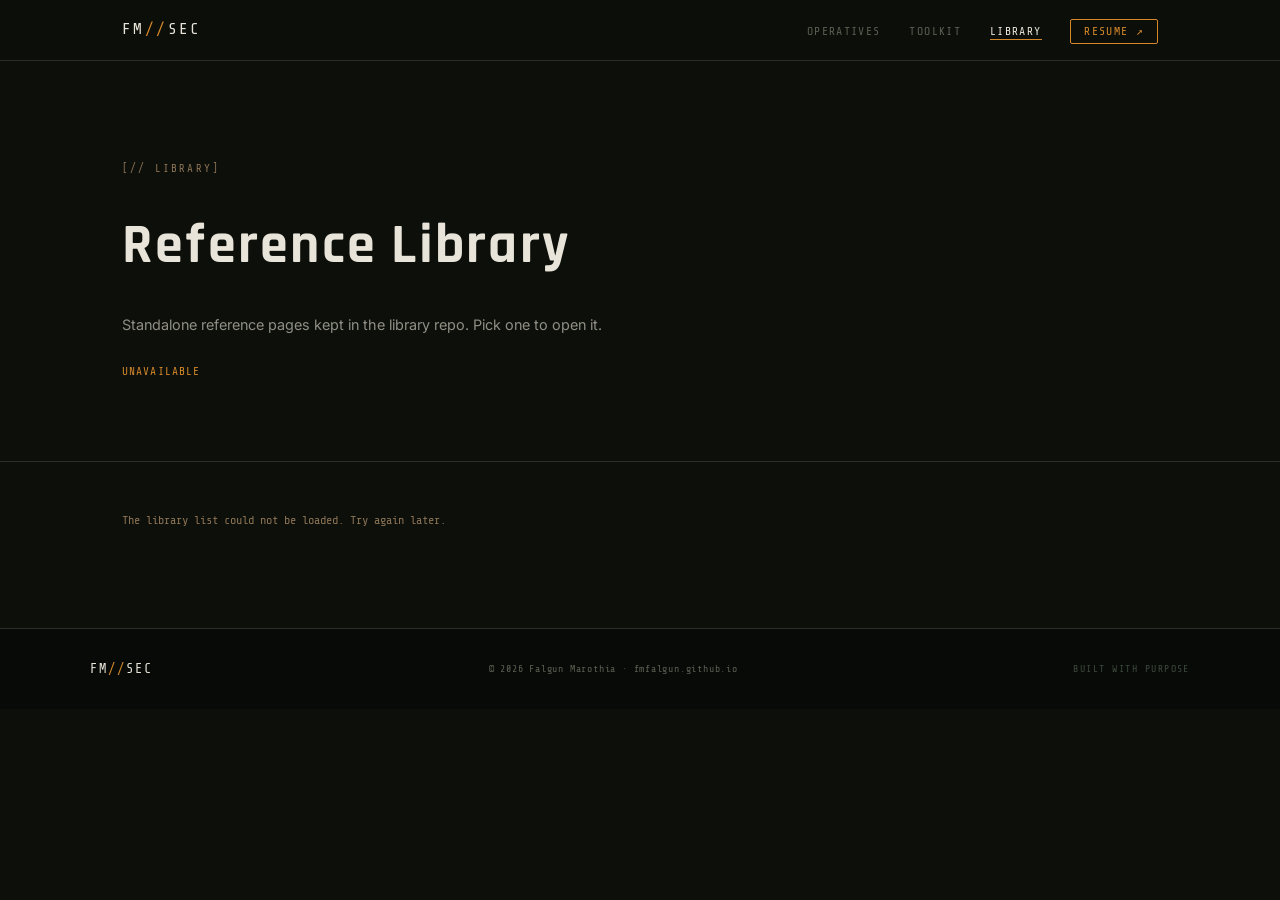
<file: library.html>
<!DOCTYPE html>
<html lang="en">
<head>
  <meta charset="UTF-8" />
  <meta name="viewport" content="width=device-width, initial-scale=1.0" />

  <title>Library | FM//SEC — Falgun Marothia</title>
  <meta name="description" content="Standalone reference pages on DNS, Linux and VAPT, loaded from the library repo." />

  <!-- Open Graph -->
  <meta property="og:type"        content="website" />
  <meta property="og:url"         content="https://fmfalgun.github.io/library.html" />
  <meta property="og:title"       content="Library | FM//SEC — Falgun Marothia" />
  <meta property="og:description" content="Standalone reference pages on DNS, Linux and VAPT, loaded from the library repo." />
  <meta property="og:image"       content="https://fmfalgun.github.io/assets/img/og-preview.png" />

  <!-- Twitter Card -->
  <meta name="twitter:card"        content="summary_large_image" />
  <meta name="twitter:title"       content="Operatives | FM//SEC" />
  <meta name="twitter:description" content="Standalone reference pages on DNS, Linux and VAPT, loaded from the library repo." />
  <meta name="twitter:image"       content="https://fmfalgun.github.io/assets/img/og-preview.png" />

  <link rel="canonical" href="https://fmfalgun.github.io/library.html" />
  <link rel="icon" type="image/x-icon" href="assets/img/favicon.ico" />

  <!-- Fonts -->
  <link rel="preconnect" href="https://fonts.googleapis.com" />
  <link rel="preconnect" href="https://fonts.gstatic.com" crossorigin />
  <link href="https://fonts.googleapis.com/css2?family=Share+Tech+Mono&family=Inter:wght@300;400;500;600&family=Rajdhani:wght@400;500;600;700&display=swap" rel="stylesheet" />

  <!-- Google Analytics -->
  <script async src="https://www.googletagmanager.com/gtag/js?id=G-QJSQRYSHHK"></script>
  <script>
    window.dataLayer = window.dataLayer || [];
    function gtag(){dataLayer.push(arguments);}
    gtag('js', new Date());
    gtag('config', 'G-QJSQRYSHHK');
  </script>

  <!-- Styles -->
  <link rel="stylesheet" href="assets/css/base/variables.css" />
  <link rel="stylesheet" href="assets/css/base/reset.css" />
  <link rel="stylesheet" href="assets/css/components/nav.css" />
  <link rel="stylesheet" href="assets/css/components/cards.css" />
  <link rel="stylesheet" href="assets/css/components/contact.css" />
  <link rel="stylesheet" href="assets/css/components/library.css" />

  <!-- JSON-LD Structured Data -->
  <script type="application/ld+json">
  {
    "@context": "https://schema.org",
    "@type": "WebPage",
    "name": "Operatives — FM//SEC",
    "description": "Registry of researchers, hackers, and engineers who shaped internet security, DNS, OSINT tooling, and bug bounty research methodology.",
    "url": "https://fmfalgun.github.io/library.html",
    "author": {
      "@type": "Person",
      "name": "Falgun Marothia",
      "url": "https://fmfalgun.github.io"
    }
  }
  </script>
</head>
<body>

  <!-- NAV -->
  <nav id="navbar" role="navigation" aria-label="Main navigation">
    <div class="nav-inner">
      <a href="index.html" class="nav-logo">FM<span class="accent">//</span>SEC</a>
      <ul class="nav-links" role="list">
        <li><a href="operatives.html">OPERATIVES</a></li>
        <li><a href="toolkit.html">TOOLKIT</a></li>
        <li><a href="library.html" class="nav-active">LIBRARY</a></li>
        <li><a href="falgun_resume.pdf" class="nav-cta" target="_blank" rel="noopener noreferrer">RESUME ↗</a></li>
      </ul>
      <button class="hamburger" id="hamburger" aria-label="Toggle menu" aria-expanded="false">
        <span></span><span></span><span></span>
      </button>
    </div>
  </nav>

  <main>
    <!-- HERO -->
    <section class="library-hero">
      <div class="container">
        <div class="section-label">[// LIBRARY]</div>
        <h1 class="library-hero-heading">Reference Library</h1>
        <p class="library-hero-intro">
          Standalone reference pages kept in the library repo. Pick one to open it.
        </p>
        <div class="library-count" id="library-count">LOADING...</div>
      </div>
    </section>

    <!-- LIBRARY LIST — populated by libraryController.js from the library repo's library.json -->
    <section class="library-section">
      <div class="container">
        <div class="library-grid" id="library-grid" role="list" aria-label="Library pages"></div>
      </div>
    </section>
  </main>

  <!-- FOOTER -->
  <footer>
    <div class="footer-inner">
      <span class="footer-logo">FM<span class="accent">//</span>SEC</span>
      <span class="footer-copy">© 2026 Falgun Marothia · fmfalgun.github.io</span>
      <span class="footer-sig">BUILT WITH PURPOSE</span>
    </div>
  </footer>

  <script type="module" src="src/controllers/navController.js"></script>
  <script type="module" src="src/controllers/libraryController.js"></script>

</body>
</html>
</file>
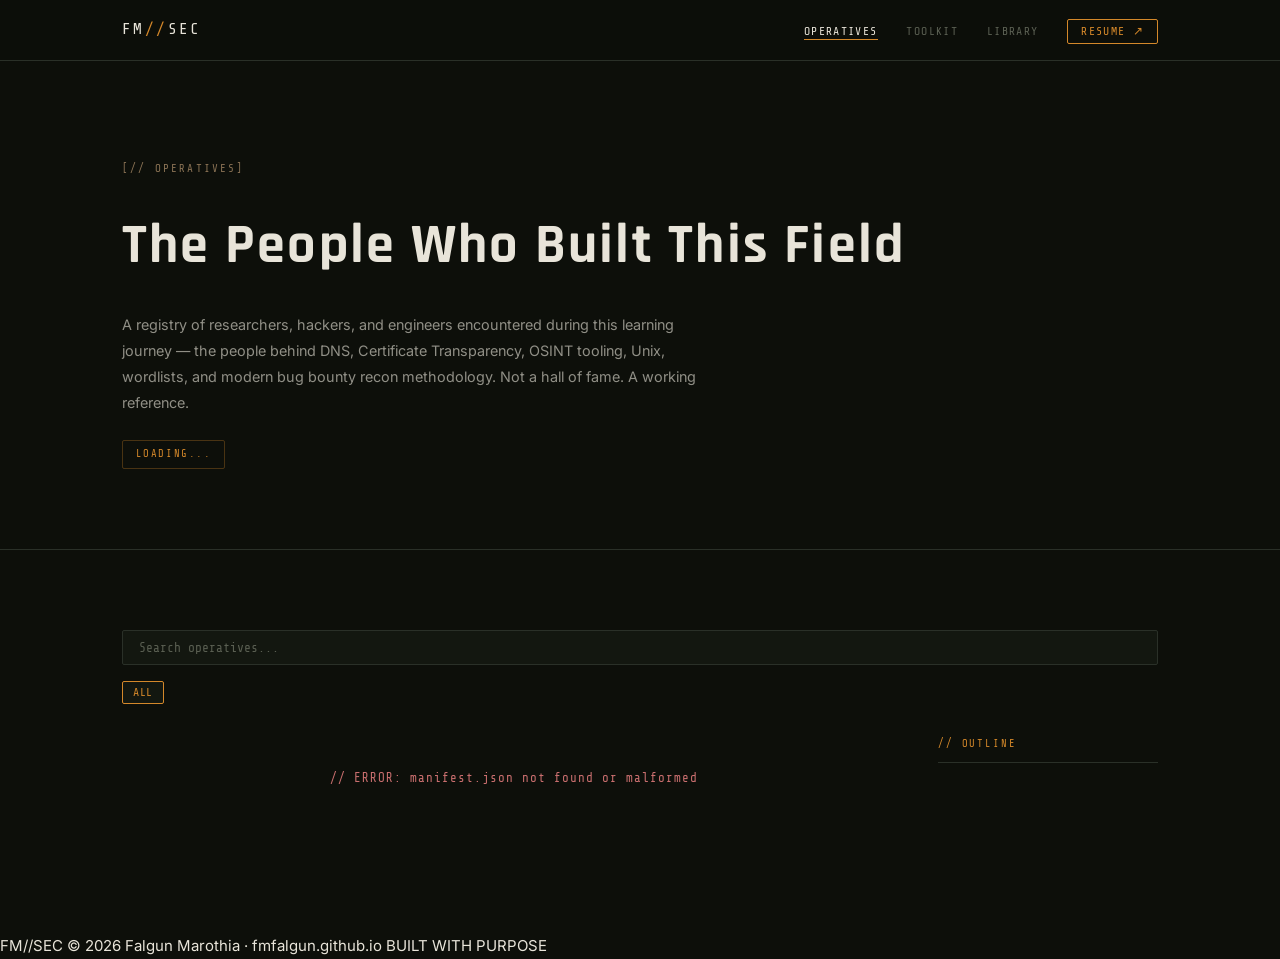
<file: operatives.html>
<!DOCTYPE html>
<html lang="en">
<head>
  <meta charset="UTF-8" />
  <meta name="viewport" content="width=device-width, initial-scale=1.0" />

  <title>Operatives | FM//SEC — Falgun Marothia</title>
  <meta name="description" content="26 researchers, hackers, and engineers who built the foundations of internet security — the people behind DNS, Certificate Transparency, OSINT tooling, Unix, and bug bounty recon methodology." />

  <!-- Open Graph -->
  <meta property="og:type"        content="website" />
  <meta property="og:url"         content="https://fmfalgun.github.io/operatives.html" />
  <meta property="og:title"       content="Operatives | FM//SEC — Falgun Marothia" />
  <meta property="og:description" content="26 researchers, hackers, and engineers who built the foundations of internet security." />
  <meta property="og:image"       content="https://fmfalgun.github.io/assets/img/og-preview.png" />

  <!-- Twitter Card -->
  <meta name="twitter:card"        content="summary_large_image" />
  <meta name="twitter:title"       content="Operatives | FM//SEC" />
  <meta name="twitter:description" content="26 researchers, hackers, and engineers who built the foundations of internet security." />
  <meta name="twitter:image"       content="https://fmfalgun.github.io/assets/img/og-preview.png" />

  <link rel="canonical" href="https://fmfalgun.github.io/operatives.html" />
  <link rel="icon" type="image/x-icon" href="assets/img/favicon.ico" />

  <!-- Fonts -->
  <link rel="preconnect" href="https://fonts.googleapis.com" />
  <link rel="preconnect" href="https://fonts.gstatic.com" crossorigin />
  <link href="https://fonts.googleapis.com/css2?family=Share+Tech+Mono&family=Inter:wght@300;400;500;600&family=Rajdhani:wght@400;500;600;700&display=swap" rel="stylesheet" />

  <!-- Google Analytics -->
  <script async src="https://www.googletagmanager.com/gtag/js?id=G-QJSQRYSHHK"></script>
  <script>
    window.dataLayer = window.dataLayer || [];
    function gtag(){dataLayer.push(arguments);}
    gtag('js', new Date());
    gtag('config', 'G-QJSQRYSHHK');
  </script>

  <!-- Styles -->
  <link rel="stylesheet" href="assets/css/base/variables.css" />
  <link rel="stylesheet" href="assets/css/base/reset.css" />
  <link rel="stylesheet" href="assets/css/components/nav.css" />
  <link rel="stylesheet" href="assets/css/components/cards.css" />
  <link rel="stylesheet" href="assets/css/components/operatives.css" />

  <!-- JSON-LD Structured Data -->
  <script type="application/ld+json">
  {
    "@context": "https://schema.org",
    "@type": "WebPage",
    "name": "Operatives — FM//SEC",
    "description": "Registry of researchers, hackers, and engineers who shaped internet security, DNS, OSINT tooling, and bug bounty research methodology.",
    "url": "https://fmfalgun.github.io/operatives.html",
    "author": {
      "@type": "Person",
      "name": "Falgun Marothia",
      "url": "https://fmfalgun.github.io"
    }
  }
  </script>
</head>
<body>

  <!-- NAV -->
  <nav id="navbar" role="navigation" aria-label="Main navigation">
    <div class="nav-inner">
      <a href="index.html" class="nav-logo">FM<span class="accent">//</span>SEC</a>
      <ul class="nav-links" role="list">
        <li><a href="operatives.html" class="nav-active">OPERATIVES</a></li>
        <li><a href="toolkit.html">TOOLKIT</a></li>
        <li><a href="library.html">LIBRARY</a></li>
        <li><a href="falgun_resume.pdf" class="nav-cta" target="_blank" rel="noopener noreferrer">RESUME ↗</a></li>
      </ul>
      <button class="hamburger" id="hamburger" aria-label="Toggle menu" aria-expanded="false">
        <span></span><span></span><span></span>
      </button>
    </div>
  </nav>

  <main>
    <!-- HERO -->
    <section class="operatives-hero">
      <div class="container">
        <div class="section-label">[// OPERATIVES]</div>
        <h1 class="operatives-hero-heading">The People Who Built This Field</h1>
        <p class="operatives-hero-intro">
          A registry of researchers, hackers, and engineers encountered during this learning journey — the people behind DNS, Certificate Transparency, OSINT tooling, Unix, wordlists, and modern bug bounty recon methodology. Not a hall of fame. A working reference.
        </p>
        <div class="operatives-count" id="operatives-count">LOADING...</div>
      </div>
    </section>

    <!-- OPERATIVES GRID -->
    <section class="operatives-section">
      <div class="container">

        <!-- CONTROLS: search + filter chips -->
        <div class="page-controls">
          <div class="search-wrap">
            <input type="search" id="search-input" placeholder="Search operatives..." autocomplete="off" aria-label="Search operatives" />
          </div>
          <div class="filter-chips" id="filter-chips" role="group" aria-label="Filter by domain">
            <button class="chip active" data-domain="all">ALL</button>
            <!-- JS inserts one chip per domain -->
          </div>
        </div>

        <!-- TWO-COLUMN: section groups + sticky outline -->
        <div class="content-with-outline">
          <div class="operatives-sections" id="operatives-sections">
            <!-- JS renders domain groups here -->
          </div>
          <aside class="page-outline" id="page-outline" aria-label="Page outline">
            <div class="outline-header">// OUTLINE</div>
            <ul class="outline-list" id="outline-list"></ul>
          </aside>
        </div>

      </div>
    </section>
  </main>

  <!-- FOOTER -->
  <footer>
    <div class="footer-inner">
      <span class="footer-logo">FM<span class="accent">//</span>SEC</span>
      <span class="footer-copy">© 2026 Falgun Marothia · fmfalgun.github.io</span>
      <span class="footer-sig">BUILT WITH PURPOSE</span>
    </div>
  </footer>

  <!-- MOBILE TOC (bottom-right FAB, visible below 900px) -->
  <div class="mobile-toc" id="mobile-toc">
    <div class="mobile-toc-drawer" id="mobile-toc-drawer" aria-hidden="true">
      <ul class="mobile-toc-list" id="mobile-toc-list">
        <!-- populated by operativesController.js after groups render -->
      </ul>
    </div>
    <button class="mobile-toc-trigger" id="mobile-toc-trigger" aria-expanded="false" aria-controls="mobile-toc-drawer">
      SECTIONS ▾
    </button>
  </div>

  <!-- Nav controller (hamburger menu) -->
  <script type="module" src="src/controllers/navController.js"></script>
  <!-- Operatives data loader + renderer -->
  <script src="src/controllers/operativesController.js"></script>

</body>
</html>
</file>
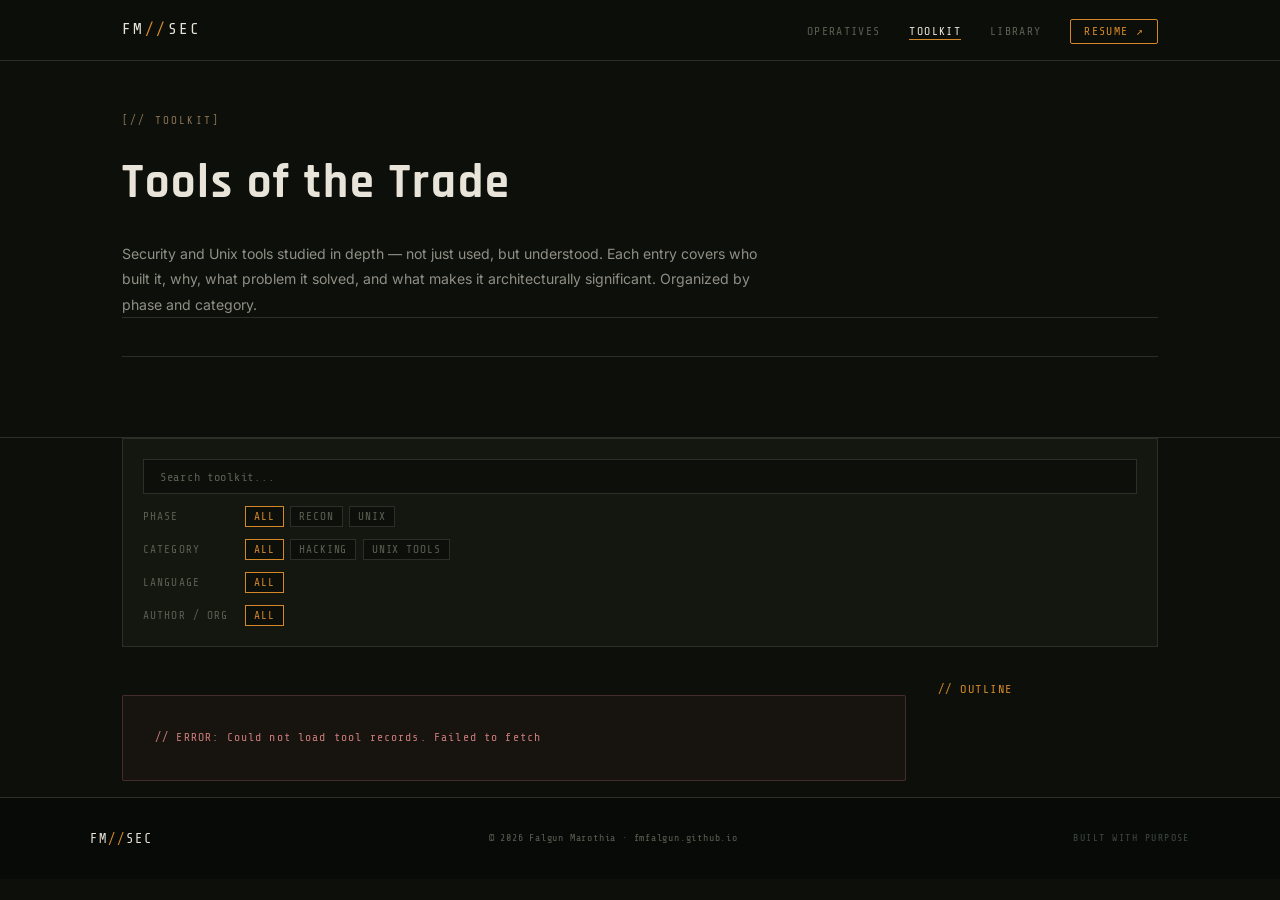
<file: toolkit.html>
<!DOCTYPE html>
<html lang="en">
<head>
  <meta charset="UTF-8" />
  <meta name="viewport" content="width=device-width, initial-scale=1.0" />

  <title>Toolkit | Falgun Marothia</title>
  <meta name="description" content="Security and Unix tools studied in depth by Falgun Marothia — organized by phase, with origin stories, key people, and technical context." />

  <!-- Open Graph -->
  <meta property="og:type"        content="website" />
  <meta property="og:url"         content="https://fmfalgun.github.io/toolkit.html" />
  <meta property="og:title"       content="Toolkit | Falgun Marothia" />
  <meta property="og:description" content="Security and Unix tools studied in depth — organized by reconnaissance and scanning phases." />
  <meta property="og:image"       content="https://fmfalgun.github.io/assets/img/og-preview.png" />

  <!-- Twitter Card -->
  <meta name="twitter:card"        content="summary_large_image" />
  <meta name="twitter:title"       content="Toolkit | Falgun Marothia" />
  <meta name="twitter:description" content="Security and Unix tools studied in depth — recon, scanning, and Unix essentials." />
  <meta name="twitter:image"       content="https://fmfalgun.github.io/assets/img/og-preview.png" />

  <link rel="canonical" href="https://fmfalgun.github.io/toolkit.html" />
  <link rel="icon" type="image/x-icon" href="assets/img/favicon.ico" />

  <!-- Fonts -->
  <link rel="preconnect" href="https://fonts.googleapis.com" />
  <link rel="preconnect" href="https://fonts.gstatic.com" crossorigin />
  <link href="https://fonts.googleapis.com/css2?family=Share+Tech+Mono&family=Inter:wght@300;400;500;600&family=Rajdhani:wght@400;500;600;700&display=swap" rel="stylesheet" />

  <!-- Google Analytics -->
  <script async src="https://www.googletagmanager.com/gtag/js?id=G-QJSQRYSHHK"></script>
  <script>
    window.dataLayer = window.dataLayer || [];
    function gtag(){dataLayer.push(arguments);}
    gtag('js', new Date());
    gtag('config', 'G-QJSQRYSHHK');
  </script>

  <!-- Styles -->
  <link rel="stylesheet" href="assets/css/base/variables.css" />
  <link rel="stylesheet" href="assets/css/base/reset.css" />
  <link rel="stylesheet" href="assets/css/components/nav.css" />
  <link rel="stylesheet" href="assets/css/components/cards.css" />
  <link rel="stylesheet" href="assets/css/components/contact.css" />
  <link rel="stylesheet" href="assets/css/components/toolkit.css" />
</head>
<body>

  <!-- NAV -->
  <nav id="navbar" role="navigation" aria-label="Main navigation">
    <div class="nav-inner">
      <a href="index.html" class="nav-logo">FM<span class="accent">//</span>SEC</a>
      <ul class="nav-links" role="list">
        <li><a href="operatives.html">OPERATIVES</a></li>
        <li><a href="toolkit.html" class="nav-active">TOOLKIT</a></li>
        <li><a href="library.html">LIBRARY</a></li>
        <li><a href="falgun_resume.pdf" class="nav-cta" target="_blank" rel="noopener noreferrer">RESUME ↗</a></li>
      </ul>
      <button class="hamburger" id="hamburger" aria-label="Toggle menu" aria-expanded="false">
        <span></span><span></span><span></span>
      </button>
    </div>
  </nav>

  <main>

    <!-- HERO -->
    <section class="toolkit-hero">
      <div class="container">
        <div class="section-label">[// TOOLKIT]</div>
        <h1 class="section-heading">Tools of the Trade</h1>
        <p class="toolkit-intro">
          Security and Unix tools studied in depth — not just used, but understood.
          Each entry covers who built it, why, what problem it solved, and what makes it
          architecturally significant. Organized by phase and category.
        </p>
        <div class="toolkit-stats" id="toolkit-stats" aria-label="Toolkit statistics">
          <!-- populated by toolkitController.js -->
        </div>
      </div>
    </section>

    <!-- FILTER PANEL -->
    <div class="container">
      <div class="filter-panel" id="filter-panel">
        <div class="search-wrap">
          <input type="search" id="search-input" placeholder="Search toolkit..." autocomplete="off" aria-label="Search tools" />
        </div>
        <div class="filter-row">
          <span class="filter-label">PHASE</span>
          <div class="filter-chips" data-filter-type="phase" role="group">
            <button class="chip active" data-value="all">ALL</button>
            <button class="chip" data-value="Phase 1 — Reconnaissance">RECON</button>
            <button class="chip" data-value="unix">UNIX</button>
          </div>
        </div>
        <div class="filter-row">
          <span class="filter-label">CATEGORY</span>
          <div class="filter-chips" data-filter-type="category" role="group">
            <button class="chip active" data-value="all">ALL</button>
            <button class="chip" data-value="Hacking Tools">HACKING</button>
            <button class="chip" data-value="Unix Tools">UNIX TOOLS</button>
          </div>
        </div>
        <div class="filter-row">
          <span class="filter-label">LANGUAGE</span>
          <div class="filter-chips" id="lang-chips" data-filter-type="language" role="group">
            <button class="chip active" data-value="all">ALL</button>
            <!-- populated dynamically -->
          </div>
        </div>
        <div class="filter-row">
          <span class="filter-label">AUTHOR / ORG</span>
          <div class="filter-chips" id="org-chips" data-filter-type="org" role="group">
            <button class="chip active" data-value="all">ALL</button>
            <!-- populated dynamically -->
          </div>
        </div>
      </div>
    </div>

    <!-- TOOLKIT CONTENT — populated by toolkitController.js -->
    <div id="toolkit-root" role="region" aria-label="Toolkit tools">
      <div class="container">
        <div class="content-with-outline">
          <div class="toolkit-sections" id="toolkit-sections">
            <!-- JS renders category + phase groups here -->
          </div>
          <aside class="page-outline" id="page-outline" aria-label="Page outline">
            <div class="outline-header">// OUTLINE</div>
            <ul class="outline-list" id="outline-list"></ul>
          </aside>
        </div>
      </div>
    </div>

  </main>

  <!-- FOOTER -->
  <footer>
    <div class="footer-inner">
      <span class="footer-logo">FM<span class="accent">//</span>SEC</span>
      <span class="footer-copy">© 2026 Falgun Marothia · fmfalgun.github.io</span>
      <span class="footer-sig">BUILT WITH PURPOSE</span>
    </div>
  </footer>

  <!-- MOBILE TOC (bottom-right FAB, visible below 900px) -->
  <div class="mobile-toc" id="mobile-toc">
    <div class="mobile-toc-drawer" id="mobile-toc-drawer" aria-hidden="true">
      <ul class="mobile-toc-list" id="mobile-toc-list">
        <!-- populated by toolkitController.js after groups render -->
      </ul>
    </div>
    <button class="mobile-toc-trigger" id="mobile-toc-trigger" aria-expanded="false" aria-controls="mobile-toc-drawer">
      SECTIONS ▾
    </button>
  </div>

  <!-- Nav controller (hamburger menu) -->
  <script type="module" src="src/controllers/navController.js"></script>
  <!-- Toolkit data loader -->
  <script type="module" src="src/controllers/toolkitController.js"></script>

</body>
</html>
</file>
<file: assets/css/base/variables.css>
:root {
  --black:  #0D0F0A;
  --green:  #3D4A3E;
  --khaki:  #8B7355;
  --amber:  #D4882A;
  --cream:  #E8E4D9;
  --dim:    #5A5F52;
  --card:   #131710;
  --border: #2A3028;
  --font-mono: 'Share Tech Mono', monospace;
  --font-display: 'Rajdhani', sans-serif;
  --font-body: 'Inter', sans-serif;
}
</file>
<file: assets/css/components/nav.css>
#navbar {
  position: fixed; top: 0; left: 0; right: 0;
  z-index: 100;
  background: rgba(13,15,10,.85);
  backdrop-filter: blur(8px);
  border-bottom: 1px solid var(--border);
  transition: background .3s;
}
.nav-inner {
  max-width: 1100px; margin: 0 auto;
  padding: 0 2rem;
  height: 60px;
  display: flex; align-items: center; gap: 2rem;
}
.nav-logo {
  font-family: var(--font-mono);
  font-size: 1rem;
  color: var(--cream);
  letter-spacing: .15em;
  margin-right: auto;
  text-decoration: none;
}
.nav-logo:hover { color: var(--cream); }
.nav-logo .accent { color: var(--amber); }
.nav-links {
  list-style: none;
  display: flex; gap: 1.8rem;
}
.nav-links a {
  font-family: var(--font-mono);
  font-size: .72rem;
  letter-spacing: .12em;
  color: var(--dim);
  transition: color .2s;
}
.nav-links a:hover,
.nav-links a.active,
.nav-links a.nav-active { color: var(--cream); }
.nav-links a.active,
.nav-links a.nav-active { border-bottom: 1px solid var(--amber); padding-bottom: 1px; }
.nav-cta {
  border: 1px solid var(--amber) !important;
  color: var(--amber) !important;
  padding: .3rem .8rem;
  border-radius: 2px;
}
.nav-cta:hover { background: var(--amber); color: var(--black) !important; }

.hamburger {
  display: none; flex-direction: column; gap: 5px;
  background: none; border: none; cursor: pointer; padding: 4px;
}
.hamburger span {
  display: block; width: 22px; height: 2px;
  background: var(--cream); border-radius: 2px;
  transition: .25s;
}

@media (max-width: 768px) {
  .nav-links {
    display: none;
    flex-direction: column;
    position: fixed;
    top: 60px; left: 0; right: 0;
    background: rgba(13,15,10,.98);
    border-bottom: 1px solid var(--border);
    z-index: 99;
    padding: 0.25rem 0 0.75rem;
  }
  .nav-links.open {
    display: flex;
    animation: navDrop .18s ease;
  }
  @keyframes navDrop {
    from { opacity: 0; transform: translateY(-6px); }
    to   { opacity: 1; transform: translateY(0); }
  }
  .nav-links li { width: 100%; }
  .nav-links a {
    display: block;
    padding: 0.8rem 2rem;
    font-size: 0.82rem;
    letter-spacing: .12em;
    border-bottom: 1px solid rgba(255,255,255,0.04);
  }
  .nav-links a.nav-active {
    border-left: 2px solid var(--amber);
    padding-left: calc(2rem - 2px);
    padding-bottom: 0.8rem;
  }
  .nav-links .nav-cta {
    display: inline-block;
    width: auto;
    margin: 0.6rem 2rem 0;
    padding: 0.5rem 1.2rem !important;
    border-radius: 2px;
  }
  .hamburger {
    display: flex;
    min-width: 44px; min-height: 44px;
    align-items: center; justify-content: center;
  }
}
</file>
<file: assets/css/components/cards.css>
.section { padding: 6rem 0; }
.section-alt { background: #0A0C09; }
.container { max-width: 1100px; margin: 0 auto; padding: 0 2rem; }

.section-label {
  font-family: var(--font-mono);
  font-size: .68rem;
  letter-spacing: .2em;
  color: var(--khaki);
  margin-bottom: 1rem;
}
.section-heading {
  font-family: var(--font-display);
  font-size: clamp(2rem, 4vw, 3rem);
  font-weight: 700;
  color: var(--cream);
  letter-spacing: .04em;
  margin-bottom: 2.5rem;
}

/* ABOUT */
.about-grid {
  display: grid;
  grid-template-columns: 1fr 340px;
  gap: 3rem;
  align-items: start;
}
.about-text p { color: rgba(232,228,217,.75); margin-bottom: 1rem; }
.about-text p strong { color: var(--cream); font-weight: 600; }
.about-tags {
  display: flex; flex-wrap: wrap; gap: .5rem; margin-top: 1.5rem;
}
.tag {
  font-family: var(--font-mono);
  font-size: .65rem;
  letter-spacing: .1em;
  color: var(--amber);
  border: 1px solid rgba(212,136,42,.35);
  padding: .25rem .6rem;
  border-radius: 2px;
}
.about-card {
  background: var(--card);
  border: 1px solid var(--border);
  border-top: 2px solid var(--amber);
  padding: 1.5rem;
}
.card-header {
  font-family: var(--font-mono);
  font-size: .68rem;
  letter-spacing: .12em;
  color: var(--dim);
  margin-bottom: 1.2rem;
  padding-bottom: .8rem;
  border-bottom: 1px solid var(--border);
}
.field-data { list-style: none; display: flex; flex-direction: column; gap: .7rem; }
.field-data li { display: flex; gap: 1rem; align-items: baseline; }
.fd-key {
  font-family: var(--font-mono);
  font-size: .62rem;
  letter-spacing: .1em;
  color: var(--dim);
  min-width: 55px;
}
.fd-val { font-size: .82rem; color: var(--cream); line-height: 1.4; }
.fd-val a { color: var(--amber); }

/* SKILLS */
.skills-grid {
  display: grid;
  grid-template-columns: repeat(auto-fill, minmax(300px, 1fr));
  gap: 1.2rem;
}
.skill-block {
  background: var(--card);
  border: 1px solid var(--border);
  padding: 1.4rem;
  transition: border-color .2s;
}
.skill-block:hover { border-color: var(--green); }
.skill-block-header {
  font-family: var(--font-mono);
  font-size: .72rem;
  letter-spacing: .12em;
  color: var(--amber);
  margin-bottom: 1rem;
  padding-bottom: .6rem;
  border-bottom: 1px solid var(--border);
}
.skill-icon { margin-right: .4rem; }
.skill-list { list-style: none; display: flex; flex-direction: column; gap: .4rem; }
.skill-list li {
  font-size: .82rem;
  color: rgba(232,228,217,.7);
  padding-left: .8rem;
  position: relative;
}
.skill-list li::before {
  content: '▸';
  position: absolute; left: 0;
  color: var(--green);
  font-size: .7rem;
}

/* PROJECTS */
.projects-list {
  display: grid;
  grid-template-columns: repeat(auto-fill, minmax(320px, 1fr));
  gap: 1.5rem;
}
.project-card {
  background: var(--card);
  border: 1px solid var(--border);
  border-left: 3px solid var(--amber);
  padding: 1.6rem;
  transition: border-left-color .2s, background .2s;
}
.project-card:hover { background: #161A12; border-left-color: var(--cream); }
.project-meta {
  display: flex; justify-content: space-between; align-items: center;
  margin-bottom: .9rem;
}
.project-protocol {
  font-family: var(--font-mono);
  font-size: .62rem;
  letter-spacing: .15em;
  color: var(--black);
  background: var(--khaki);
  padding: .2rem .5rem;
  border-radius: 2px;
}
.project-status {
  font-family: var(--font-mono);
  font-size: .62rem;
  letter-spacing: .12em;
  padding: .2rem .5rem;
  border-radius: 2px;
}
.status-active   { color: #6FCA7A; border: 1px solid rgba(111,202,122,.3); }
.status-complete { color: var(--amber); border: 1px solid rgba(212,136,42,.3); }
.status-research { color: #7AA8CA; border: 1px solid rgba(122,168,202,.3); }
.project-title {
  font-family: var(--font-display);
  font-size: 1.15rem;
  font-weight: 600;
  color: var(--cream);
  letter-spacing: .03em;
  margin-bottom: .7rem;
}
.project-desc {
  font-size: .82rem;
  color: rgba(232,228,217,.65);
  line-height: 1.7;
  margin-bottom: 1rem;
}
.project-tags { display: flex; flex-wrap: wrap; gap: .4rem; }
.project-tags span {
  font-family: var(--font-mono);
  font-size: .6rem;
  letter-spacing: .08em;
  color: var(--dim);
  border: 1px solid var(--border);
  padding: .15rem .45rem;
  border-radius: 2px;
}
.project-link {
  display: inline-block;
  margin-top: .9rem;
  font-family: var(--font-mono);
  font-size: .65rem;
  letter-spacing: .1em;
  color: var(--amber);
  text-decoration: none;
  border-bottom: 1px solid rgba(212,136,42,.3);
  padding-bottom: 1px;
  transition: border-color .2s;
}
.project-link:hover { border-color: var(--amber); }

/* PORT INTEL WIDGET — embedded in project card */
.port-widget {
  margin: 1rem 0 .8rem;
  border-top: 1px solid var(--border);
  padding-top: .9rem;
}
.port-widget-search { display: flex; gap: .5rem; }
.port-widget-input {
  flex: 1;
  background: var(--black);
  border: 1px solid var(--border);
  color: var(--cream);
  font-family: var(--font-mono);
  font-size: .7rem;
  letter-spacing: .06em;
  padding: .4rem .7rem;
  outline: none;
  transition: border-color .2s;
  min-width: 0;
}
.port-widget-input::placeholder { color: var(--dim); }
.port-widget-input:focus { border-color: var(--amber); }
.port-widget-btn {
  background: none;
  border: 1px solid var(--amber);
  color: var(--amber);
  font-family: var(--font-mono);
  font-size: .62rem;
  letter-spacing: .12em;
  padding: .4rem .9rem;
  cursor: pointer;
  transition: background .2s, color .2s;
  white-space: nowrap;
}
.port-widget-btn:hover   { background: var(--amber); color: var(--black); }
.port-widget-btn:disabled { opacity: .5; cursor: default; }
.port-widget-result {
  margin-top: .7rem;
  border: 1px solid var(--border);
  background: var(--black);
  padding: .65rem .85rem;
  font-family: var(--font-mono);
}
.pw-header {
  display: flex;
  align-items: center;
  gap: .6rem;
  margin-bottom: .35rem;
  flex-wrap: wrap;
}
.pw-port    { font-size: .68rem; color: var(--dim); }
.pw-portnum { color: var(--amber); }
.pw-service { font-size: .7rem; color: var(--cream); letter-spacing: .04em; }
.pw-risk {
  margin-left: auto;
  font-size: .56rem;
  letter-spacing: .12em;
  padding: .12rem .45rem;
  border: 1px solid;
  border-radius: 2px;
}
.pw-risk--critical { border-color: #CC3333; color: #CC3333; background: rgba(204,51,51,.1); }
.pw-risk--high     { border-color: var(--amber); color: var(--amber); background: rgba(212,136,42,.1); }
.pw-risk--medium   { border-color: var(--khaki); color: var(--khaki); background: rgba(139,115,85,.1); }
.pw-risk--low      { border-color: var(--dim); color: var(--dim); background: transparent; }
.pw-stats { display: flex; gap: 1rem; font-size: .6rem; color: var(--dim); margin-bottom: .35rem; }
.pw-kev   { color: #CC3333; }
.pw-technique {
  font-size: .58rem;
  color: var(--dim);
  margin-bottom: .5rem;
  overflow: hidden;
  text-overflow: ellipsis;
  white-space: nowrap;
}
.pw-link {
  display: inline-block;
  font-size: .6rem;
  letter-spacing: .08em;
  color: var(--amber);
  text-decoration: none;
  border-bottom: 1px solid rgba(212,136,42,.3);
  padding-bottom: 1px;
  transition: border-color .2s;
}
.pw-link:hover { border-color: var(--amber); }
.pw-not-found { font-size: .63rem; color: var(--dim); display: flex; flex-direction: column; gap: .4rem; }
.pw-error     { font-size: .63rem; color: #CC3333; }

/* PUBLICATIONS */
.pub-list { display: flex; flex-direction: column; gap: 1px; }
.pub-item {
  display: flex; gap: 2rem; align-items: flex-start;
  padding: 1.8rem 0;
  border-bottom: 1px solid var(--border);
  transition: background .2s;
}
.pub-item:last-child { border-bottom: none; }
.pub-year {
  font-family: var(--font-mono);
  font-size: .7rem;
  letter-spacing: .1em;
  color: var(--amber);
  min-width: 42px;
  padding-top: .2rem;
}
.pub-placeholder .pub-year { color: var(--dim); }
.pub-title {
  font-family: var(--font-display);
  font-size: 1.05rem;
  font-weight: 600;
  color: var(--cream);
  letter-spacing: .03em;
  margin-bottom: .4rem;
}
.pub-placeholder .pub-title { color: var(--dim); }
.pub-desc { font-size: .82rem; color: rgba(232,228,217,.6); margin-bottom: .8rem; }
.pub-tag {
  font-family: var(--font-mono);
  font-size: .6rem;
  letter-spacing: .08em;
  color: var(--khaki);
  border: 1px solid rgba(139,115,85,.3);
  padding: .15rem .45rem;
  border-radius: 2px;
  margin-right: .4rem;
}


.demo-snippet {
  font-family: var(--font-mono);
  font-size: .67rem;
  color: var(--green);
  background: var(--black);
  border: 1px solid var(--border);
  border-left: 2px solid var(--green);
  padding: .7rem .85rem;
  margin: .85rem 0 .9rem;
  overflow-x: auto;
  white-space: pre-wrap;
  word-break: break-word;
  line-height: 1.6;
}

.repos-more {
  margin-top: 2rem;
  text-align: center;
}
.repos-more-link {
  font-family: var(--font-mono);
  font-size: .72rem;
  letter-spacing: .12em;
  color: var(--amber);
  text-decoration: none;
  border-bottom: 1px solid rgba(212,136,42,.35);
  padding-bottom: 2px;
  transition: border-color .2s;
}
.repos-more-link:hover { border-color: var(--amber); }

/* RECON */
#recon { padding: 4rem 0; background: #0A0C09; border-bottom: 1px solid var(--border); }
.recon-header { margin-bottom: 2rem; }
.recon-intro {
  font-size: .85rem;
  color: rgba(232,228,217,.55);
  margin-top: .5rem;
  max-width: 620px;
  line-height: 1.7;
}
.recon-grid {
  display: grid;
  grid-template-columns: repeat(auto-fill, minmax(300px, 1fr));
  gap: 1rem;
}
.recon-block {
  background: var(--card);
  border: 1px solid var(--border);
  border-left: 2px solid var(--green);
  padding: 1rem 1.2rem;
}
.recon-block-label {
  font-family: var(--font-mono);
  font-size: .6rem;
  letter-spacing: .18em;
  color: var(--amber);
  margin-bottom: .7rem;
  padding-bottom: .5rem;
  border-bottom: 1px solid var(--border);
}
.recon-row {
  display: flex;
  gap: .8rem;
  align-items: baseline;
  padding: .2rem 0;
  border-bottom: 1px solid rgba(42,48,40,.5);
}
.recon-row:last-child { border-bottom: none; }
.recon-key {
  font-family: var(--font-mono);
  font-size: .58rem;
  letter-spacing: .08em;
  color: var(--dim);
  min-width: 110px;
  flex-shrink: 0;
}
.recon-value {
  font-family: var(--font-mono);
  font-size: .68rem;
  color: #6FCA7A;
  word-break: break-all;
  line-height: 1.4;
}
.recon-na { font-family: var(--font-mono); font-size: .65rem; color: var(--dim); font-style: italic; }
.recon-loading { font-family: var(--font-mono); font-size: .65rem; color: var(--khaki); }
.recon-caption {
  margin-top: 1.5rem;
  font-family: var(--font-mono);
  font-size: .65rem;
  letter-spacing: .08em;
  color: var(--dim);
  border-top: 1px solid var(--border);
  padding-top: 1rem;
}
.recon-caption span { color: var(--amber); }

@media (max-width: 768px) {
  .about-grid { grid-template-columns: 1fr; }
  .pub-item { flex-direction: column; gap: .5rem; }
}
</file>
<file: assets/css/components/contact.css>
.contact-sub {
  font-size: .9rem;
  color: var(--dim);
  margin-bottom: 2.5rem;
  font-family: var(--font-mono);
  letter-spacing: .05em;
}
.contact-grid {
  display: grid;
  grid-template-columns: repeat(auto-fill, minmax(220px, 1fr));
  gap: 1rem;
}
.contact-card {
  display: flex; flex-direction: column; gap: .4rem;
  background: var(--card);
  border: 1px solid var(--border);
  border-top: 2px solid var(--green);
  padding: 1.4rem;
  color: var(--cream);
  transition: border-top-color .2s, background .2s;
}
.contact-card:hover { background: #161A12; border-top-color: var(--amber); color: var(--cream); }
.contact-icon { font-size: 1.2rem; color: var(--amber); }
.contact-label {
  font-family: var(--font-mono);
  font-size: .62rem;
  letter-spacing: .15em;
  color: var(--dim);
}
.contact-val { font-size: .85rem; color: var(--cream); }

footer {
  background: #080A07;
  border-top: 1px solid var(--border);
  padding: 1.8rem 2rem;
}
.footer-inner {
  max-width: 1100px; margin: 0 auto;
  display: flex; align-items: center; justify-content: space-between;
  flex-wrap: wrap; gap: 1rem;
}
.footer-logo {
  font-family: var(--font-mono);
  font-size: .85rem;
  letter-spacing: .15em;
  color: var(--cream);
}
.footer-logo .accent { color: var(--amber); }
.footer-copy { font-family: var(--font-mono); font-size: .62rem; color: var(--dim); letter-spacing: .08em; }
.footer-sig  { font-family: var(--font-mono); font-size: .62rem; color: var(--green); letter-spacing: .15em; }

@media (prefers-reduced-motion: reduce) {
  * { transition: none !important; }
}
</file>
<file: assets/css/components/library.css>
/* =============================================
   LIBRARY PAGE
   Hero and card grid for the list of pages in the library repo.
   ============================================= */

.library-hero {
  padding: 10rem 0 5rem;
  background: var(--black);
  border-bottom: 1px solid var(--border);
}
.library-hero .section-label { margin-bottom: 1.2rem; }
.library-hero-heading {
  font-family: var(--font-display);
  font-size: clamp(2rem, 5vw, 3.5rem);
  font-weight: 700;
  color: var(--cream);
  letter-spacing: .04em;
  margin-bottom: 1.2rem;
}
.library-hero-intro {
  font-size: .9rem;
  color: rgba(232,228,217,.6);
  line-height: 1.8;
  max-width: 600px;
}
.library-count {
  font-family: var(--font-mono);
  font-size: .7rem;
  letter-spacing: .1em;
  color: var(--amber);
  margin-top: 1.5rem;
}

.library-section { padding: 3rem 0 6rem; }
.library-grid {
  display: grid;
  grid-template-columns: repeat(auto-fill, minmax(320px, 1fr));
  gap: 1.4rem;
}

/* One clickable card per library page */
.library-card {
  display: flex;
  flex-direction: column;
  background: var(--card);
  border: 1px solid var(--border);
  border-left: 3px solid var(--amber);
  padding: 1.5rem;
  text-decoration: none;
  transition: border-left-color .2s, background .2s, border-color .2s;
}
.library-card:hover,
.library-card:focus-visible {
  background: #161A12;
  border-left-color: var(--cream);
  border-color: #3A4038;
}
.library-card-title {
  font-family: var(--font-display);
  font-size: 1.15rem;
  font-weight: 600;
  color: var(--cream);
  letter-spacing: .03em;
  margin-bottom: .6rem;
}
.library-card-desc {
  font-size: .82rem;
  color: rgba(232,228,217,.65);
  line-height: 1.75;
  margin-bottom: 1rem;
}
.library-card-tags {
  display: flex;
  flex-wrap: wrap;
  gap: .4rem;
  margin-top: auto;
}
.library-card-tag {
  font-family: var(--font-mono);
  font-size: .6rem;
  letter-spacing: .08em;
  color: var(--amber);
  border: 1px solid rgba(212,136,42,.3);
  padding: .2rem .5rem;
  border-radius: 2px;
}

/* Shown when library.json cannot be loaded */
.library-error {
  font-family: var(--font-mono);
  font-size: .75rem;
  color: var(--khaki);
  line-height: 1.8;
}

@media (max-width: 768px) {
  .library-hero { padding: 8rem 0 4rem; }
  .library-grid { grid-template-columns: 1fr; }
}
</file>
<file: assets/css/components/operatives.css>
/* =============================================
   OPERATIVES PAGE
   ============================================= */

/* Page hero */
.operatives-hero {
  padding: 10rem 0 5rem;
  background: var(--black);
  border-bottom: 1px solid var(--border);
}
.operatives-hero .section-label {
  margin-bottom: 1.2rem;
}
.operatives-hero-heading {
  font-family: var(--font-display);
  font-size: clamp(2rem, 5vw, 3.5rem);
  font-weight: 700;
  color: var(--cream);
  letter-spacing: .04em;
  margin-bottom: 1.2rem;
}
.operatives-hero-intro {
  font-size: .9rem;
  color: rgba(232,228,217,.6);
  line-height: 1.8;
  max-width: 600px;
}

/* Count badge */
.operatives-count {
  display: inline-block;
  margin-top: 1.5rem;
  font-family: var(--font-mono);
  font-size: .65rem;
  letter-spacing: .15em;
  color: var(--amber);
  border: 1px solid rgba(212,136,42,.3);
  padding: .3rem .8rem;
  border-radius: 2px;
}

/* Main section */
.operatives-section {
  padding: 5rem 0 7rem;
  background: var(--black);
}

/* Domain group */
.domain-group {
  margin-bottom: 4rem;
}
.domain-group:last-child {
  margin-bottom: 0;
}

.domain-header {
  display: flex;
  align-items: center;
  gap: 1rem;
  margin-bottom: 1.8rem;
  padding-bottom: .8rem;
  border-bottom: 1px solid var(--border);
}
.domain-header-label {
  font-family: var(--font-mono);
  font-size: .65rem;
  letter-spacing: .18em;
  color: var(--khaki);
}
.domain-header-title {
  font-family: var(--font-display);
  font-size: 1.1rem;
  font-weight: 600;
  color: var(--cream);
  letter-spacing: .05em;
}
.domain-header-count {
  font-family: var(--font-mono);
  font-size: .6rem;
  letter-spacing: .1em;
  color: var(--dim);
  margin-left: auto;
}

/* Cards grid */
.operatives-grid {
  display: grid;
  grid-template-columns: repeat(auto-fill, minmax(340px, 1fr));
  gap: 1.4rem;
}

/* Individual operative card */
.operative-card {
  background: var(--card);
  border: 1px solid var(--border);
  border-left: 3px solid var(--amber);
  padding: 1.5rem;
  transition: border-left-color .2s, background .2s, border-color .2s;
  position: relative;
}
.operative-card:hover {
  background: #161A12;
  border-left-color: var(--cream);
  border-color: #3A4038;
}

/* Card top row: name + era */
.operative-card-header {
  display: flex;
  justify-content: space-between;
  align-items: flex-start;
  margin-bottom: .8rem;
  gap: .8rem;
}
.operative-name {
  font-family: var(--font-display);
  font-size: 1.05rem;
  font-weight: 600;
  color: var(--cream);
  letter-spacing: .03em;
  line-height: 1.3;
}
.operative-handle {
  font-family: var(--font-mono);
  font-size: .7rem;
  color: var(--amber);
  margin-top: .15rem;
  letter-spacing: .05em;
}
.operative-era {
  font-family: var(--font-mono);
  font-size: .6rem;
  letter-spacing: .08em;
  color: var(--dim);
  white-space: nowrap;
  flex-shrink: 0;
  padding-top: .15rem;
}

/* Org line */
.operative-org {
  font-family: var(--font-mono);
  font-size: .62rem;
  letter-spacing: .06em;
  color: var(--khaki);
  margin-bottom: 1rem;
  padding-bottom: .8rem;
  border-bottom: 1px solid var(--border);
  line-height: 1.5;
}

/* Why notable body */
.operative-why {
  font-size: .82rem;
  color: rgba(232,228,217,.65);
  line-height: 1.75;
  margin-bottom: 1rem;
}

/* Links row */
.operative-links {
  display: flex;
  flex-wrap: wrap;
  gap: .4rem;
  margin-top: auto;
}
.operative-link {
  font-family: var(--font-mono);
  font-size: .6rem;
  letter-spacing: .08em;
  color: var(--amber);
  text-decoration: none;
  border: 1px solid rgba(212,136,42,.3);
  padding: .2rem .5rem;
  border-radius: 2px;
  transition: background .15s, color .15s, border-color .15s;
}
.operative-link:hover {
  background: rgba(212,136,42,.12);
  border-color: var(--amber);
}

/* Loading / error states */
.operatives-loading {
  font-family: var(--font-mono);
  font-size: .8rem;
  color: var(--khaki);
  letter-spacing: .12em;
  padding: 4rem 0;
  text-align: center;
}
.operatives-loading::before {
  content: '// ';
  color: var(--amber);
}
.operatives-error {
  font-family: var(--font-mono);
  font-size: .78rem;
  color: #CA6F6F;
  letter-spacing: .08em;
  padding: 2rem 0;
  text-align: center;
}

/* =============================================
   CONTROLS BAR (search + filter chips)
   ============================================= */

.page-controls {
  display: flex;
  flex-direction: column;
  gap: 1rem;
  margin-bottom: 2rem;
}

.search-wrap input {
  width: 100%;
  background: var(--card);
  border: 1px solid var(--border);
  color: var(--cream);
  font-family: var(--font-mono);
  font-size: .8rem;
  padding: .6rem 1rem;
  outline: none;
  border-radius: 2px;
  transition: border-color .15s;
  box-sizing: border-box;
}
.search-wrap input::placeholder {
  color: var(--dim);
}
.search-wrap input:focus {
  border-color: var(--amber);
}

.filter-chips {
  display: flex;
  flex-wrap: wrap;
  gap: .5rem;
}

.chip {
  background: var(--card);
  border: 1px solid var(--border);
  color: var(--dim);
  font-family: var(--font-mono);
  font-size: .72rem;
  letter-spacing: .06em;
  padding: 4px 10px;
  cursor: pointer;
  border-radius: 2px;
  transition: border-color .15s, color .15s;
}
.chip.active,
.chip:hover {
  border-color: var(--amber);
  color: var(--amber);
}

/* =============================================
   TWO-COLUMN LAYOUT (sections + outline)
   ============================================= */

.content-with-outline {
  display: grid;
  grid-template-columns: 1fr 220px;
  gap: 2rem;
  align-items: start;
}

/* =============================================
   STICKY OUTLINE
   ============================================= */

.page-outline {
  position: sticky;
  top: 80px;
  max-height: calc(100vh - 100px);
  overflow-y: auto;
  scrollbar-width: thin;
  scrollbar-color: var(--border) transparent;
}

.outline-header {
  font-family: var(--font-mono);
  font-size: .65rem;
  letter-spacing: .18em;
  color: var(--amber);
  margin-bottom: .9rem;
  padding-bottom: .5rem;
  border-bottom: 1px solid var(--border);
}

.outline-list {
  list-style: none;
  margin: 0;
  padding: 0;
  display: flex;
  flex-direction: column;
  gap: .1rem;
}

.outline-item a {
  display: block;
  font-family: var(--font-mono);
  font-size: .62rem;
  letter-spacing: .05em;
  color: var(--dim);
  text-decoration: none;
  padding: .35rem .5rem .35rem .75rem;
  border-left: 2px solid transparent;
  line-height: 1.4;
  transition: color .15s, border-color .15s;
  word-break: break-word;
}
.outline-item a:hover {
  color: var(--amber);
}
.outline-item.outline-active a {
  color: var(--amber);
  border-left-color: var(--amber);
}

/* =============================================
   COLLAPSIBLE GROUPS
   ============================================= */

.operative-group {
  margin-bottom: 3.5rem;
}
.operative-group:last-child {
  margin-bottom: 0;
}

.group-toggle-btn {
  width: 100%;
  display: flex;
  align-items: center;
  gap: .75rem;
  background: none;
  border: none;
  border-bottom: 1px solid var(--border);
  cursor: pointer;
  padding: 1rem 0;
  text-align: left;
}
.group-toggle-btn:focus-visible {
  outline: 1px solid var(--amber);
  outline-offset: 2px;
}

.group-title {
  font-family: var(--font-display);
  font-size: 1.05rem;
  font-weight: 600;
  color: var(--cream);
  letter-spacing: .04em;
}

.badge {
  background: var(--green);
  color: var(--amber);
  font-family: var(--font-mono);
  font-size: .65rem;
  letter-spacing: .08em;
  padding: 2px 6px;
  border-radius: 2px;
  flex-shrink: 0;
}

.toggle-arrow {
  margin-left: auto;
  color: var(--amber);
  font-size: .85rem;
  transition: transform .2s ease;
  flex-shrink: 0;
}
.group-toggle-btn[aria-expanded="false"] .toggle-arrow {
  transform: rotate(-90deg);
}

.group-body {
  overflow: hidden;
  transition: max-height .3s ease;
}
/* When collapsed, JS sets max-height: 0 inline */

.group-body .operatives-grid {
  padding-top: 1.5rem;
}

/* =============================================
   Responsive
   ============================================= */

@media (max-width: 900px) {
  .content-with-outline {
    grid-template-columns: 1fr;
  }
  .page-outline {
    display: none;
  }
}

@media (max-width: 768px) {
  .operatives-hero {
    padding: 8rem 0 4rem;
  }
  .operatives-grid {
    grid-template-columns: 1fr;
  }
  .operative-card-header {
    flex-direction: column;
    gap: .3rem;
  }
  .operative-era {
    align-self: flex-start;
  }
}

/* ── Mobile TOC ── */
.mobile-toc { display: none; }

@media (max-width: 900px) {
  .mobile-toc {
    display: block;
    position: fixed;
    bottom: 1.5rem;
    right: 1.5rem;
    z-index: 80;
  }

  .mobile-toc-trigger {
    background: var(--amber);
    color: var(--black);
    font-family: var(--font-mono);
    font-size: 0.7rem;
    letter-spacing: 0.12em;
    padding: 0.5rem 1rem;
    border: none;
    cursor: pointer;
    border-radius: 2px;
    box-shadow: 0 2px 12px rgba(0,0,0,0.5);
  }

  .mobile-toc-drawer {
    position: absolute;
    bottom: calc(100% + 0.5rem);
    right: 0;
    background: var(--card);
    border: 1px solid var(--border);
    min-width: 200px;
    max-height: 60vh;
    overflow-y: auto;
    opacity: 0;
    visibility: hidden;
    transform: translateY(6px);
    transition: opacity 0.2s, visibility 0.2s, transform 0.2s;
  }

  .mobile-toc-drawer.open {
    opacity: 1;
    visibility: visible;
    transform: translateY(0);
  }

  .mobile-toc-list { list-style: none; padding: 0; margin: 0; }
  .mobile-toc-list li:not(:last-child) { border-bottom: 1px solid var(--border); }
  .mobile-toc-list a {
    display: block;
    font-family: var(--font-mono);
    font-size: 0.7rem;
    letter-spacing: 0.08em;
    color: var(--cream);
    padding: 0.65rem 1rem;
    text-decoration: none;
    transition: color 0.15s, background 0.15s;
  }
  .mobile-toc-list a:hover { color: var(--amber); background: rgba(212,136,42,0.06); }
}
</file>
<file: assets/css/components/toolkit.css>
/* ===========================
   TOOLKIT PAGE STYLES
   =========================== */

/* PAGE HERO */
.toolkit-hero {
  padding: 7rem 0 3rem;
  background: var(--black);
  border-bottom: 1px solid var(--border);
}
.toolkit-hero .section-label { margin-bottom: .8rem; }
.toolkit-hero .section-heading { margin-bottom: 1rem; }
.toolkit-intro {
  font-size: .88rem;
  color: rgba(232,228,217,.6);
  line-height: 1.8;
  max-width: 640px;
}

/* CATEGORY SECTIONS */
.toolkit-category {
  padding: 5rem 0;
}
.toolkit-category:nth-child(even) {
  background: #0A0C09;
}
.toolkit-category-header {
  margin-bottom: 3rem;
}
.toolkit-category-label {
  font-family: var(--font-mono);
  font-size: .62rem;
  letter-spacing: .18em;
  color: var(--khaki);
  margin-bottom: .6rem;
}
.toolkit-category-title {
  font-family: var(--font-display);
  font-size: clamp(1.4rem, 3vw, 2rem);
  font-weight: 700;
  color: var(--cream);
  letter-spacing: .04em;
}

/* PHASE GROUPS */
.toolkit-phase {
  margin-bottom: 3.5rem;
}
.toolkit-phase:last-child { margin-bottom: 0; }
.toolkit-phase-header {
  display: flex;
  align-items: center;
  gap: 1rem;
  margin-bottom: 1.5rem;
  padding-bottom: .8rem;
  border-bottom: 1px solid var(--border);
}
.toolkit-phase-title {
  font-family: var(--font-mono);
  font-size: .72rem;
  letter-spacing: .14em;
  color: var(--amber);
}
.toolkit-phase-count {
  font-family: var(--font-mono);
  font-size: .6rem;
  letter-spacing: .08em;
  color: var(--dim);
  border: 1px solid var(--border);
  padding: .15rem .45rem;
  border-radius: 2px;
}

/* TOOL CARD GRID */
.toolkit-grid {
  display: grid;
  grid-template-columns: repeat(auto-fill, minmax(340px, 1fr));
  gap: 1.2rem;
}

/* TOOL CARD */
.tool-card {
  background: var(--card);
  border: 1px solid var(--border);
  border-top: 2px solid var(--green);
  padding: 1.5rem;
  transition: border-top-color .2s, background .2s;
  display: flex;
  flex-direction: column;
  gap: 0;
}
.tool-card:hover {
  background: #161A12;
  border-top-color: var(--amber);
}

/* CARD TOP ROW */
.tool-card-top {
  display: flex;
  justify-content: space-between;
  align-items: flex-start;
  margin-bottom: .9rem;
}
.tool-name {
  font-family: var(--font-display);
  font-size: 1.05rem;
  font-weight: 700;
  color: var(--cream);
  letter-spacing: .03em;
  line-height: 1.2;
}
.tool-year {
  font-family: var(--font-mono);
  font-size: .6rem;
  letter-spacing: .1em;
  color: var(--amber);
  border: 1px solid rgba(212,136,42,.3);
  padding: .2rem .5rem;
  border-radius: 2px;
  white-space: nowrap;
  margin-left: .8rem;
  flex-shrink: 0;
}

/* PURPOSE */
.tool-purpose {
  font-family: var(--font-mono);
  font-size: .65rem;
  letter-spacing: .06em;
  color: var(--dim);
  margin-bottom: 1rem;
  line-height: 1.5;
  padding-bottom: .9rem;
  border-bottom: 1px solid var(--border);
}

/* META TAGS ROW */
.tool-meta {
  display: flex;
  flex-wrap: wrap;
  gap: .4rem;
  margin-bottom: 1rem;
}
.tool-tag {
  font-family: var(--font-mono);
  font-size: .58rem;
  letter-spacing: .08em;
  padding: .18rem .45rem;
  border-radius: 2px;
}
.tool-tag-author {
  color: var(--cream);
  background: rgba(232,228,217,.06);
  border: 1px solid var(--border);
}
.tool-tag-org {
  color: var(--khaki);
  border: 1px solid rgba(139,115,85,.3);
}
.tool-tag-lang {
  color: #7AA8CA;
  border: 1px solid rgba(122,168,202,.25);
}

/* WHY NOTABLE */
.tool-notable {
  font-size: .8rem;
  color: rgba(232,228,217,.62);
  line-height: 1.75;
  flex: 1;
  margin-bottom: 1rem;
}

/* LINKS */
.tool-links {
  display: flex;
  flex-wrap: wrap;
  gap: .8rem;
  margin-top: auto;
  padding-top: .8rem;
  border-top: 1px solid var(--border);
}
.tool-link {
  font-family: var(--font-mono);
  font-size: .62rem;
  letter-spacing: .1em;
  color: var(--amber);
  text-decoration: none;
  border-bottom: 1px solid rgba(212,136,42,.3);
  padding-bottom: 1px;
  transition: border-color .2s;
}
.tool-link:hover { border-color: var(--amber); }

/* LOADING / ERROR STATES */
.toolkit-loading {
  font-family: var(--font-mono);
  font-size: .72rem;
  letter-spacing: .12em;
  color: var(--khaki);
  padding: 3rem 0;
  text-align: center;
}
.toolkit-error {
  font-family: var(--font-mono);
  font-size: .72rem;
  letter-spacing: .1em;
  color: #CA7A7A;
  padding: 2rem;
  border: 1px solid rgba(202,122,122,.25);
  background: rgba(202,122,122,.05);
  border-radius: 2px;
  margin: 1rem 0;
}

/* STATS BAR */
.toolkit-stats {
  display: flex;
  gap: 2rem;
  flex-wrap: wrap;
  padding: 1.2rem 0;
  border-top: 1px solid var(--border);
  border-bottom: 1px solid var(--border);
  margin-bottom: 2rem;
}
.toolkit-stat {
  display: flex;
  flex-direction: column;
  gap: .2rem;
}
.toolkit-stat-value {
  font-family: var(--font-display);
  font-size: 1.5rem;
  font-weight: 700;
  color: var(--amber);
  letter-spacing: .04em;
}
.toolkit-stat-label {
  font-family: var(--font-mono);
  font-size: .6rem;
  letter-spacing: .12em;
  color: var(--dim);
}

/* ===========================
   FILTER PANEL
   =========================== */
.filter-panel {
  display: flex;
  flex-direction: column;
  gap: 0.75rem;
  margin-bottom: 2rem;
  padding: 1.25rem;
  background: var(--card);
  border: 1px solid var(--border);
}
.search-wrap input {
  width: 100%;
  background: var(--black);
  border: 1px solid var(--border);
  color: var(--cream);
  font-family: var(--font-mono);
  padding: 0.6rem 1rem;
  font-size: 0.75rem;
  letter-spacing: 0.06em;
  outline: none;
  transition: border-color 0.15s;
  box-sizing: border-box;
}
.search-wrap input:focus {
  border-color: var(--amber);
}
.search-wrap input::placeholder {
  color: var(--dim);
}
.filter-row {
  display: flex;
  align-items: center;
  gap: 0.75rem;
  flex-wrap: wrap;
}
.filter-label {
  font-family: var(--font-mono);
  font-size: 0.7rem;
  color: var(--dim);
  min-width: 90px;
  letter-spacing: 0.1em;
}
.filter-chips {
  display: flex;
  flex-wrap: wrap;
  gap: 0.4rem;
}
.chip {
  background: var(--black);
  border: 1px solid var(--border);
  color: var(--dim);
  font-family: var(--font-mono);
  font-size: 0.7rem;
  letter-spacing: 0.08em;
  padding: 3px 8px;
  cursor: pointer;
  transition: all 0.15s;
}
.chip.active,
.chip:hover {
  border-color: var(--amber);
  color: var(--amber);
}

/* ===========================
   TWO-COLUMN LAYOUT
   =========================== */
.content-with-outline {
  display: grid;
  grid-template-columns: 1fr 220px;
  gap: 2rem;
  align-items: start;
}

/* ===========================
   TOOLKIT SECTIONS CONTAINER
   =========================== */
.toolkit-sections {
  min-width: 0;
}

/* ===========================
   STICKY OUTLINE
   =========================== */
.page-outline {
  position: sticky;
  top: 80px;
  max-height: calc(100vh - 100px);
  overflow-y: auto;
}
.outline-header {
  font-family: var(--font-mono);
  font-size: 0.75rem;
  color: var(--amber);
  margin-bottom: 0.75rem;
  letter-spacing: 0.12em;
}
.outline-list {
  list-style: none;
  padding: 0;
  margin: 0;
}
.outline-category-label {
  font-family: var(--font-mono);
  font-size: 0.65rem;
  color: var(--khaki);
  margin-top: 0.75rem;
  padding: 0.25rem 0;
  text-transform: uppercase;
  letter-spacing: 0.1em;
}
.outline-item a {
  display: block;
  font-family: var(--font-mono);
  font-size: 0.72rem;
  color: var(--dim);
  padding: 0.25rem 0 0.25rem 0.75rem;
  text-decoration: none;
  border-left: 2px solid transparent;
  transition: all 0.15s;
}
.outline-item a:hover,
.outline-item.outline-active a {
  color: var(--amber);
  border-left-color: var(--amber);
}

/* ===========================
   COLLAPSIBLE GROUPS
   =========================== */
.tool-category {
  margin-bottom: 2rem;
}
.category-toggle-btn,
.group-toggle-btn {
  width: 100%;
  display: flex;
  align-items: center;
  gap: 0.75rem;
  background: none;
  border: none;
  border-bottom: 1px solid var(--border);
  cursor: pointer;
  padding: 1rem 0;
  text-align: left;
}
.category-toggle-btn:hover,
.group-toggle-btn:hover {
  border-bottom-color: var(--amber);
}
.category-title {
  font-family: var(--font-display);
  font-size: 1.1rem;
  color: var(--cream);
  font-weight: 600;
  letter-spacing: 0.04em;
}
.group-title {
  font-family: var(--font-display);
  font-size: 0.95rem;
  color: var(--cream);
  letter-spacing: 0.03em;
}
.badge {
  background: var(--green);
  color: var(--amber);
  font-family: var(--font-mono);
  font-size: 0.7rem;
  padding: 2px 6px;
}
.toggle-arrow {
  margin-left: auto;
  color: var(--amber);
  font-size: 0.9rem;
  transition: transform 0.2s;
}
[aria-expanded="false"] > .toggle-arrow {
  transform: rotate(-90deg);
}

.category-body,
.group-body {
  overflow: hidden;
  transition: max-height 0.3s ease;
}

.group-body .tools-grid {
  padding-top: 1.25rem;
  padding-bottom: 1.25rem;
}

.tool-phase-group {
  margin-bottom: 1rem;
}
.tool-phase-group:last-child {
  margin-bottom: 0;
}

.category-body {
  padding-left: 0.5rem;
}

/* ===========================
   RESPONSIVE
   =========================== */
@media (max-width: 900px) {
  .content-with-outline {
    grid-template-columns: 1fr;
  }
  .page-outline {
    display: none;
  }
  .filter-row {
    flex-direction: column;
    align-items: flex-start;
  }
}

@media (max-width: 768px) {
  .toolkit-hero { padding: 6rem 0 2.5rem; }
  .toolkit-grid {
    grid-template-columns: 1fr;
  }
  .toolkit-stats { gap: 1.2rem; }
}

@media (max-width: 480px) {
  .tool-card { padding: 1.2rem; }
  .toolkit-category { padding: 3.5rem 0; }
}

/* ── Mobile TOC ── */
.mobile-toc { display: none; }

@media (max-width: 900px) {
  .mobile-toc {
    display: block;
    position: fixed;
    bottom: 1.5rem;
    right: 1.5rem;
    z-index: 80;
  }

  .mobile-toc-trigger {
    background: var(--amber);
    color: var(--black);
    font-family: var(--font-mono);
    font-size: 0.7rem;
    letter-spacing: 0.12em;
    padding: 0.5rem 1rem;
    border: none;
    cursor: pointer;
    border-radius: 2px;
    box-shadow: 0 2px 12px rgba(0,0,0,0.5);
  }

  .mobile-toc-drawer {
    position: absolute;
    bottom: calc(100% + 0.5rem);
    right: 0;
    background: var(--card);
    border: 1px solid var(--border);
    min-width: 220px;
    max-height: 60vh;
    overflow-y: auto;
    opacity: 0;
    visibility: hidden;
    transform: translateY(6px);
    transition: opacity 0.2s, visibility 0.2s, transform 0.2s;
  }

  .mobile-toc-drawer.open {
    opacity: 1;
    visibility: visible;
    transform: translateY(0);
  }

  .mobile-toc-list { list-style: none; padding: 0; margin: 0; }
  .mobile-toc-category-label {
    font-family: var(--font-mono);
    font-size: 0.62rem;
    color: var(--khaki);
    padding: 0.5rem 1rem 0.2rem;
    letter-spacing: 0.1em;
    text-transform: uppercase;
  }
  .mobile-toc-list li:not(:last-child):not(.mobile-toc-category-label) { border-bottom: 1px solid var(--border); }
  .mobile-toc-list a {
    display: block;
    font-family: var(--font-mono);
    font-size: 0.7rem;
    letter-spacing: 0.08em;
    color: var(--cream);
    padding: 0.65rem 1rem;
    text-decoration: none;
    transition: color 0.15s, background 0.15s;
  }
  .mobile-toc-list a:hover { color: var(--amber); background: rgba(212,136,42,0.06); }
}
</file>
